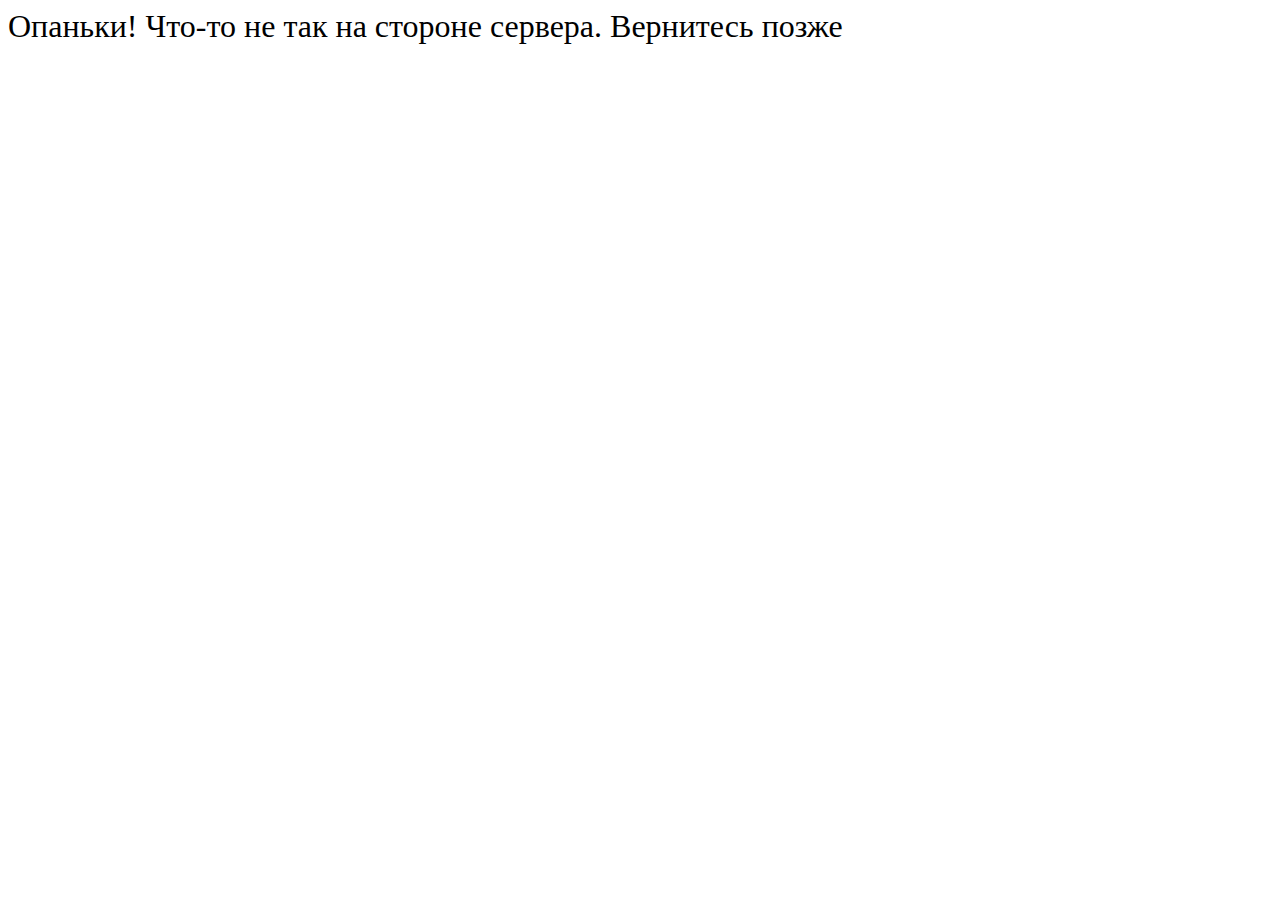
<file: practise/kinopoisk/index.html>
<!DOCTYPE html>
<html lang="en">
  <head>
    <meta charset="UTF-8" />
    <meta name="viewport" content="width=device-width, initial-scale=1.0" />
    <title>Document</title>
    <link rel="stylesheet" href="./normalize.css" />
    <link rel="stylesheet" href="./style.css" />
    <link rel="shortcut icon" href="/src/logo.png" type="image/png" />

    <script src="./script.js" defer></script>
  </head>
  <body>
    <div class="films" data-film="wrapper">

    </div>
  </body>
</html>
</file>
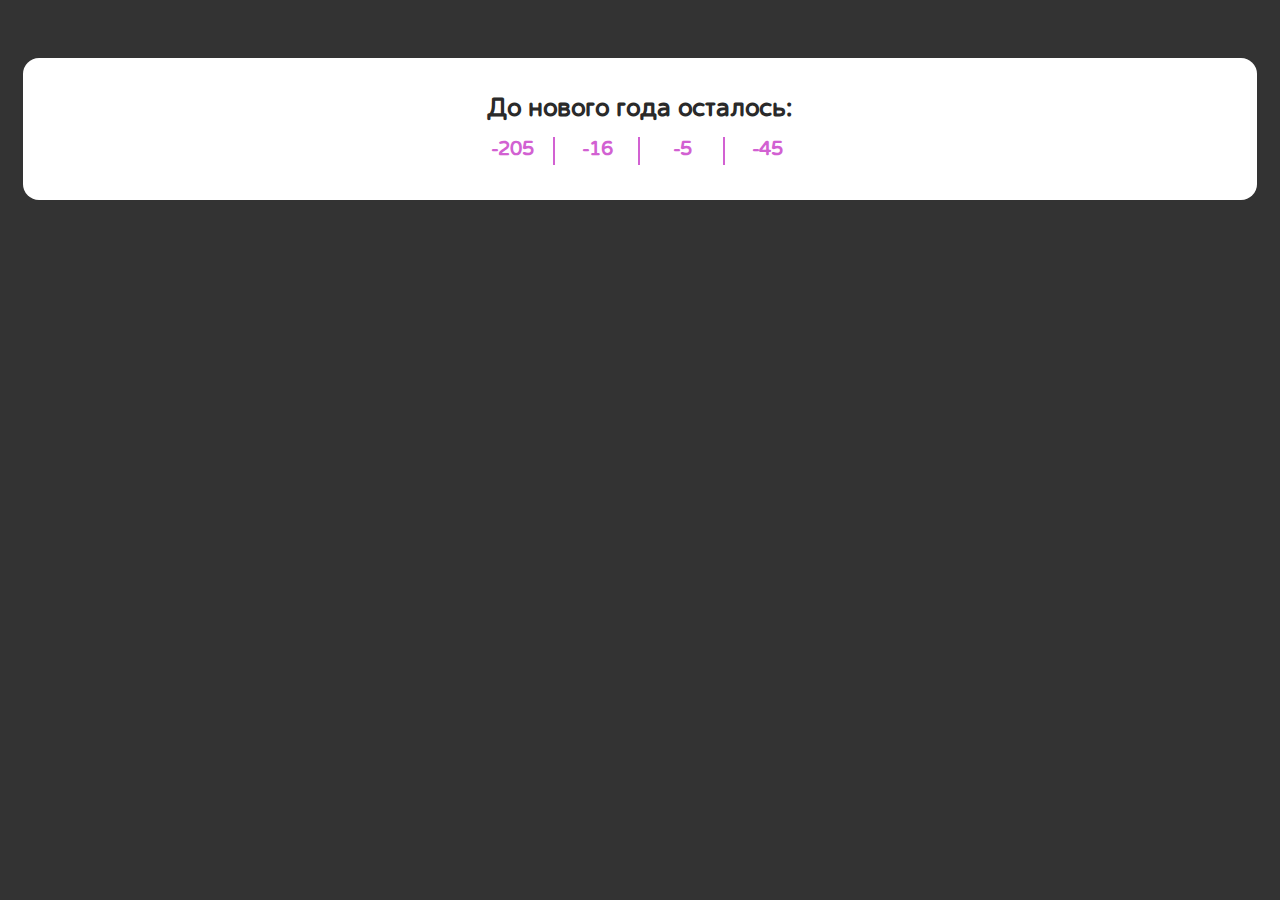
<file: practise/new-year-timer/index.html>
<!DOCTYPE html>
<html lang="en">
<head>
  <meta charset="UTF-8">
  <meta name="viewport" content="width=device-width, initial-scale=1.0">
  <title>Document</title>
  <link rel="stylesheet" href="./style.css">
  <script src="./script.js" defer type="module"></script>
</head>
<body>
  <div class="timer-wrapper">
    <h1 class="title">До нового года осталось:</h1>
    <div class="timer">
      <div class="timer-item">
        <div data-time="days">12</div>
        <span data-text="days">Дней</span>
      </div>
      <div class="timer-item">
        <div data-time="hours">12</div>
        <span data-text="hours">Часов</span>
      </div>
      <div class="timer-item">
        <div data-time="minutes">12</div>
        <span data-text="minutes">Минут</span>
      </div>
      <div class="timer-item">
        <div data-time="seconds">12</div>
        <span data-text="seconds">Секунд</span>
      </div>
    </div>
  </div>
</body>
</html>
</file>
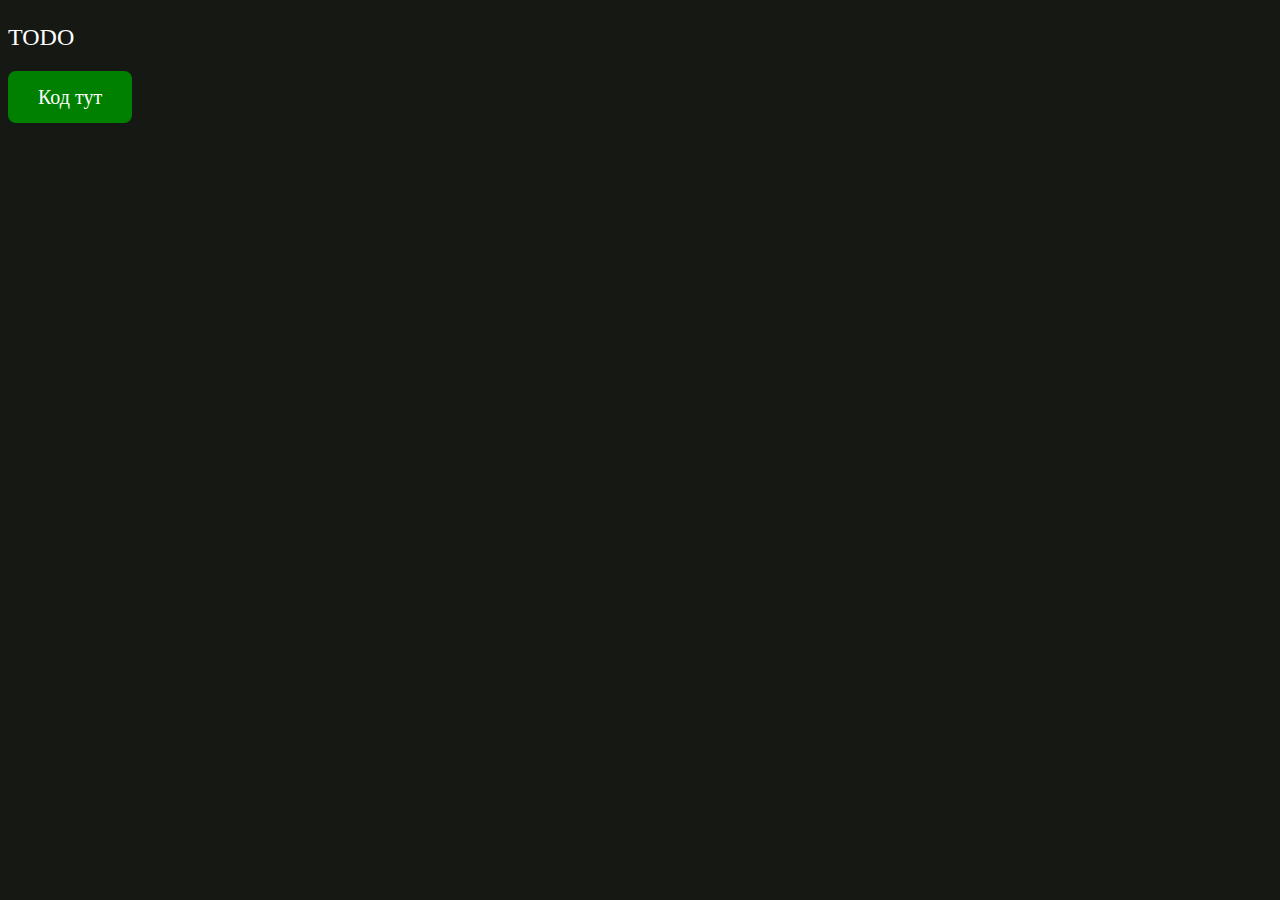
<file: practise/todo-list/index.html>
<!DOCTYPE html>
<html lang="en">
  <head>
    <meta charset="UTF-8" />
    <meta name="viewport" content="width=device-width, initial-scale=1.0" />
    <title>Document</title>
    <link rel="shortcut icon" href="/src/logo.png" type="image/png" />
    <script src="./script.js" type="module"></script>
    <style>
      body {
        background-color: #161814;
        color: #fff;
      }
      a {
        color: #fff;
        text-transform: none;
        text-decoration: none;
        font-size: 20px;
        background-color: green;
        padding: 15px 30px;
        border-radius: 8px;
      }
      p {
        font-size: 24px;
        margin-bottom: 35px;
      }
    </style>
  </head>
  <body>
    <p>TODO</p>
    <a href="https://github.com/v1rtezz/javascript/blob/main/practise/todo-list/script.js">Код тут</a>
  </body>
</html>
</file>
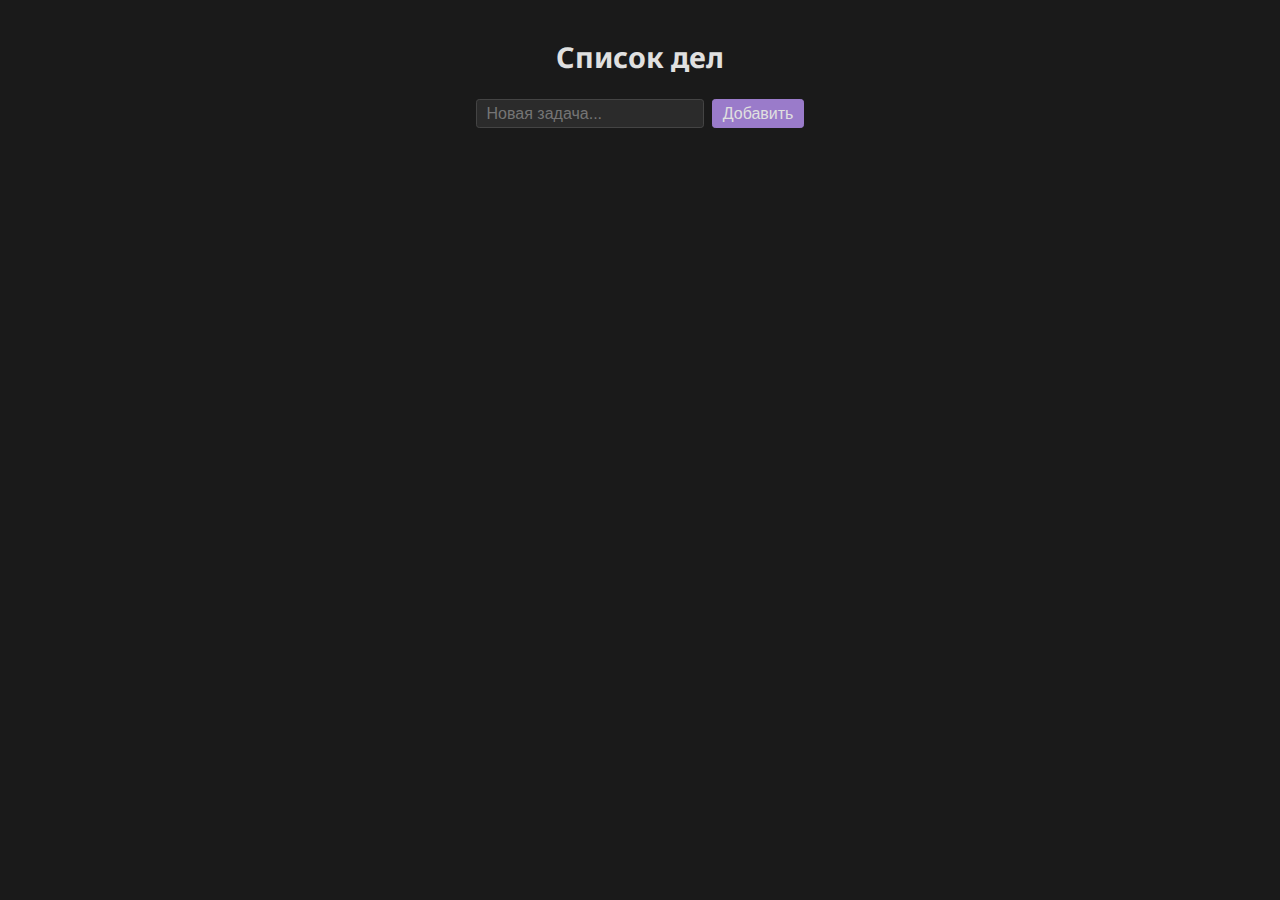
<file: practise/todo-ui/index.html>
<!DOCTYPE html>
<html lang="ru">
  <head>
    <meta charset="UTF-8" />
    <meta name="viewport" content="width=device-width, initial-scale=1.0" />
    <title>Todo</title>
    <link rel="stylesheet" href="./css/main.css" />
    <script src="./app.js" defer type="module"></script>
  </head>
  <body>
    <div class="app">
      <h1 class="title">Список дел</h1>
      <form class="form" data-form>
        <input
          class="input"
          type="text"
          name="new-todo"
          placeholder="Новая задача..."
          autocomplete="off"
          required
          data-newTodoInput
        />
        <button class="button-create button">Добавить</button>
      </form>
      <ul class="todos" data-todoList>
        
      </ul>
    </div>
  </body>
</html>
</file>
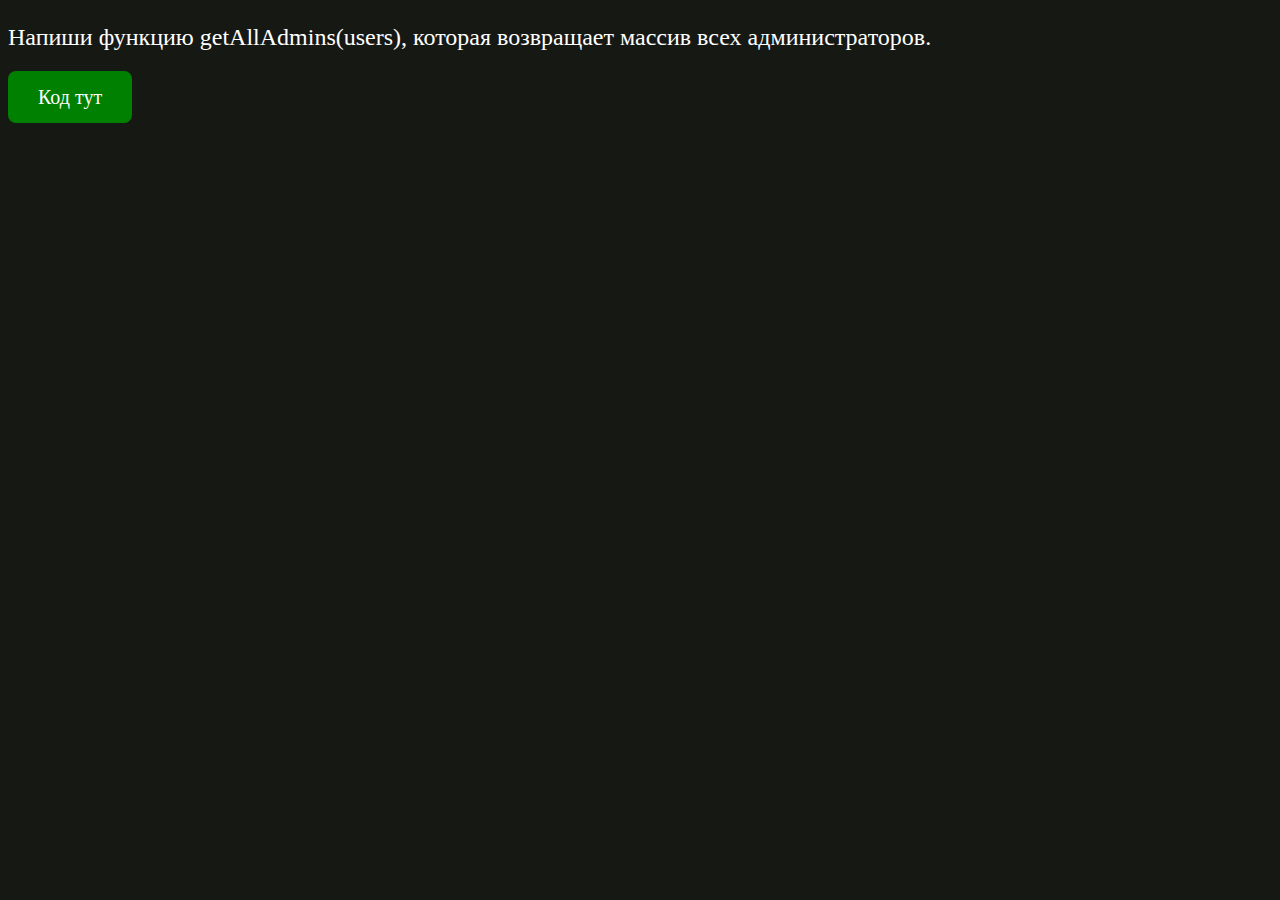
<file: practise/arrays/task1/index.html>
<!DOCTYPE html>
<html lang="en">
  <head>
    <meta charset="UTF-8" />
    <meta name="viewport" content="width=device-width, initial-scale=1.0" />
    <title>Document</title>
    <link rel="shortcut icon" href="/src/logo.png" type="image/png" />
    <script src="./script.js"></script>
    <style>
      body {
        background-color: #161814;
        color: #fff;
      }
      a {
        color: #fff;
        text-transform: none;
        text-decoration: none;
        font-size: 20px;
        background-color: green;
        padding: 15px 30px;
        border-radius: 8px;
      }
      p {
        font-size: 24px;
        margin-bottom: 35px;
      }
    </style>
  </head>
  <body>
    <p>Напиши функцию getAllAdmins(users), которая возвращает массив всех администраторов.</p>
    <a href="https://github.com/v1rtezz/javascript/blob/main/practise/arrays/task1/script.js">Код тут</a>
  </body>
</html>
</file>
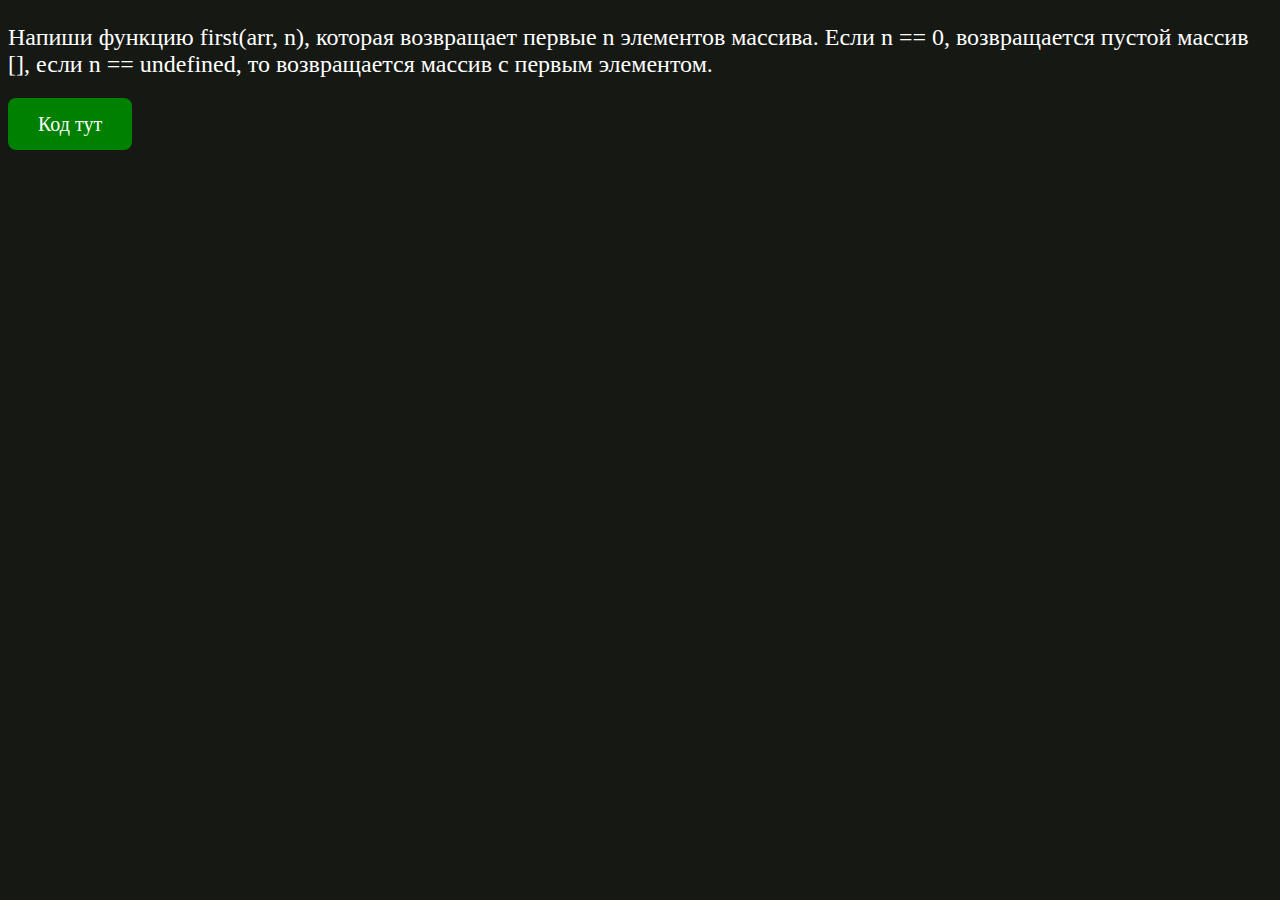
<file: practise/arrays/task2/index.html>
<!DOCTYPE html>
<html lang="en">
  <head>
    <meta charset="UTF-8" />
    <meta name="viewport" content="width=device-width, initial-scale=1.0" />
    <title>Document</title>
    <link rel="shortcut icon" href="/src/logo.png" type="image/png" />
    <script src="./script.js"></script>
    <style>
      body {
        background-color: #161814;
        color: #fff;
      }
      a {
        color: #fff;
        text-transform: none;
        text-decoration: none;
        font-size: 20px;
        background-color: green;
        padding: 15px 30px;
        border-radius: 8px;
      }
      p {
        font-size: 24px;
        margin-bottom: 35px;
      }
    </style>
  </head>
  <body>
    <p>Напиши функцию first(arr, n), которая возвращает первые n элементов массива. Если n == 0, возвращается пустой массив [], если n == undefined, то возвращается массив с первым элементом.</p>
    <a href="https://github.com/v1rtezz/javascript/blob/main/practise/arrays/task2/script.js">Код тут</a>
  </body>
</html>
</file>
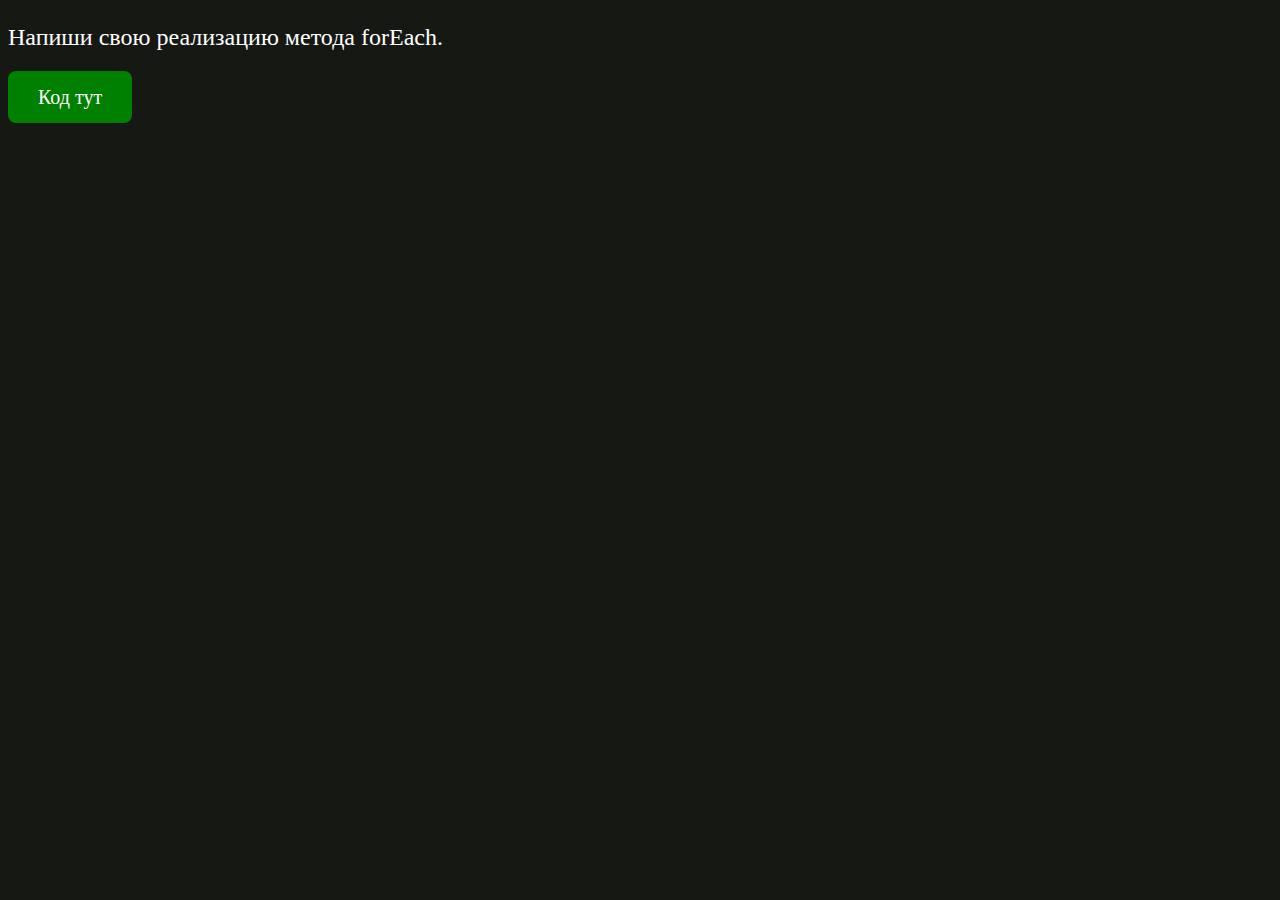
<file: practise/arrays/task3/index.html>
<!DOCTYPE html>
<html lang="en">
  <head>
    <meta charset="UTF-8" />
    <meta name="viewport" content="width=device-width, initial-scale=1.0" />
    <title>Document</title>
    <link rel="shortcut icon" href="/src/logo.png" type="image/png" />
    <script src="./script.js"></script>
    <style>
      body {
        background-color: #161814;
        color: #fff;
      }
      a {
        color: #fff;
        text-transform: none;
        text-decoration: none;
        font-size: 20px;
        background-color: green;
        padding: 15px 30px;
        border-radius: 8px;
      }
      p {
        font-size: 24px;
        margin-bottom: 35px;
      }
    </style>
  </head>
  <body>
    <p>Напиши свою реализацию метода forEach.</p>
    <a href="https://github.com/v1rtezz/javascript/blob/main/practise/arrays/task3/script.js">Код тут</a>
  </body>
</html>
</file>
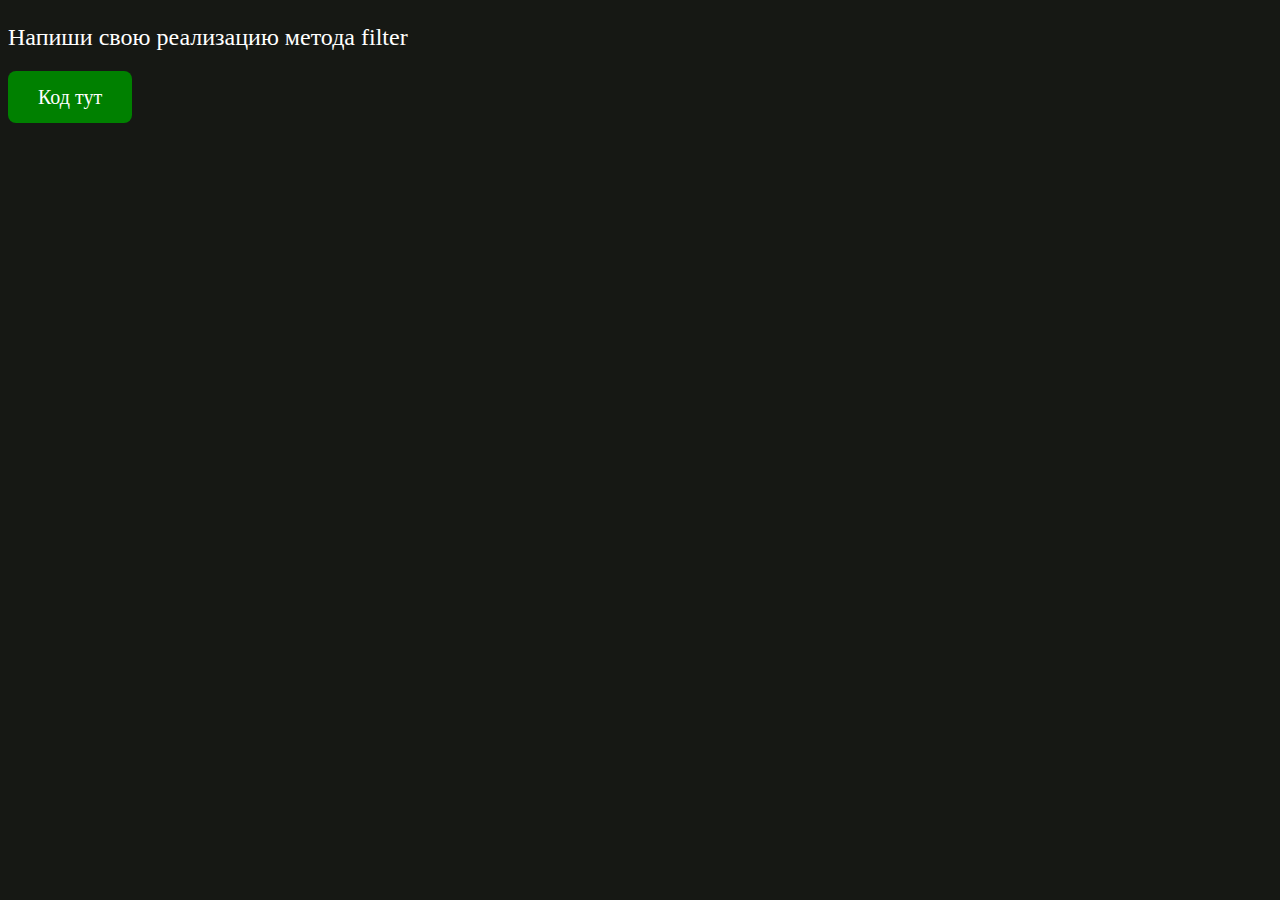
<file: practise/arrays/task4/index.html>
<!DOCTYPE html>
<html lang="en">
  <head>
    <meta charset="UTF-8" />
    <meta name="viewport" content="width=device-width, initial-scale=1.0" />
    <title>Document</title>
    <link rel="shortcut icon" href="/src/logo.png" type="image/png" />
    <script src="./script.js"></script>
    <style>
      body {
        background-color: #161814;
        color: #fff;
      }
      a {
        color: #fff;
        text-transform: none;
        text-decoration: none;
        font-size: 20px;
        background-color: green;
        padding: 15px 30px;
        border-radius: 8px;
      }
      p {
        font-size: 24px;
        margin-bottom: 35px;
      }
    </style>
  </head>
  <body>
    <p>Напиши свою реализацию метода filter</p>
    <a href="https://github.com/v1rtezz/javascript/blob/main/practise/arrays/task4/script.js">Код тут</a>
  </body>
</html>
</file>
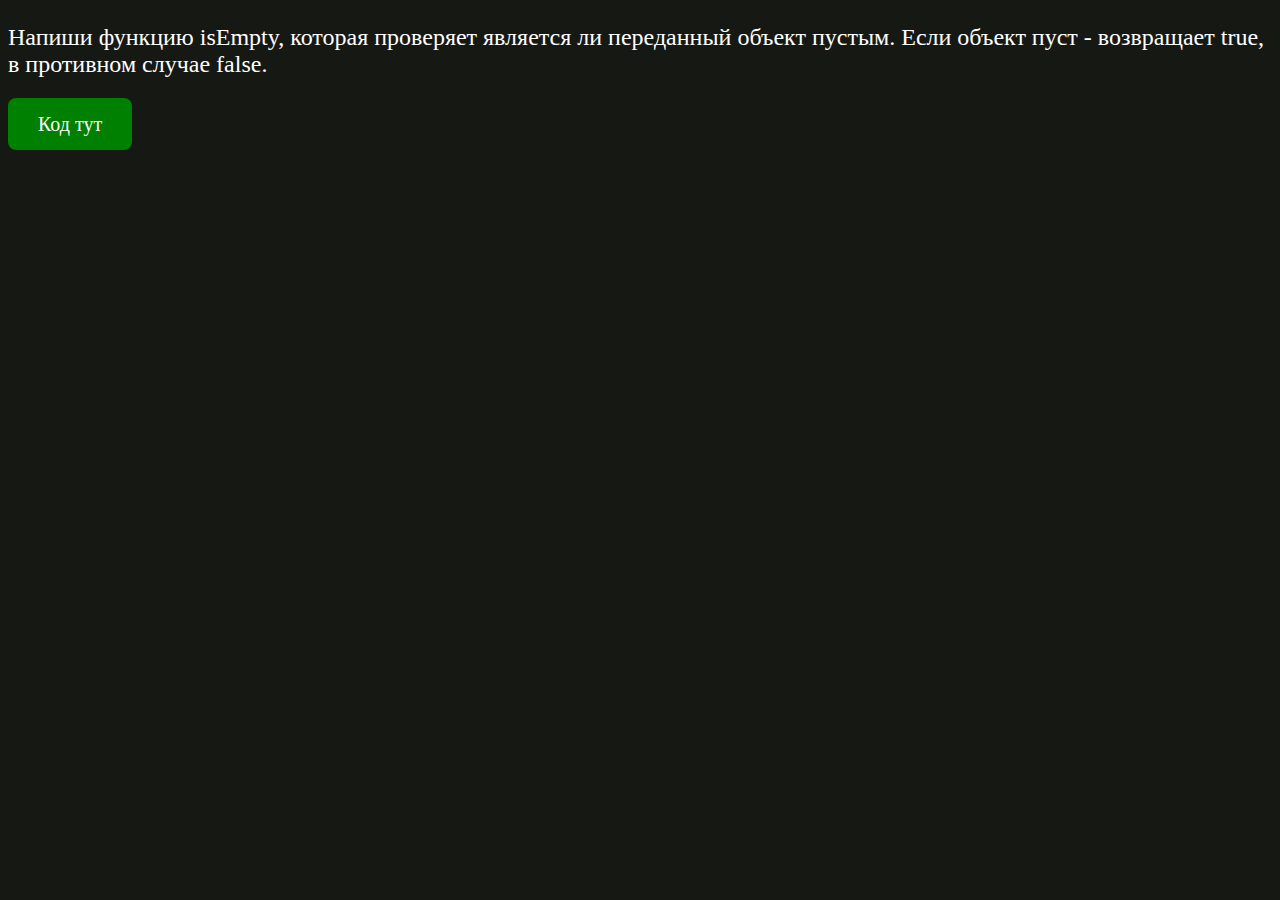
<file: practise/objects/task1/index.html>
<!DOCTYPE html>
<html lang="en">
  <head>
    <meta charset="UTF-8" />
    <meta name="viewport" content="width=device-width, initial-scale=1.0" />
    <title>Document</title>
    <link rel="shortcut icon" href="/src/logo.png" type="image/png" />
    <script src="./script.js"></script>
    <style>
      body {
        background-color: #161814;
        color: #fff;
      }
      a {
        color: #fff;
        text-transform: none;
        text-decoration: none;
        font-size: 20px;
        background-color: green;
        padding: 15px 30px;
        border-radius: 8px;
      }
      p {
        font-size: 24px;
        margin-bottom: 35px;
      }
    </style>
  </head>
  <body>
    <p>Напиши функцию isEmpty, которая проверяет является ли переданный объект пустым. Если объект пуст - возвращает true, в противном случае false.</p>
    <a href="https://github.com/v1rtezz/javascript/blob/main/practise/objects/task1/script.js">Код тут</a>
  </body>
</html>
</file>
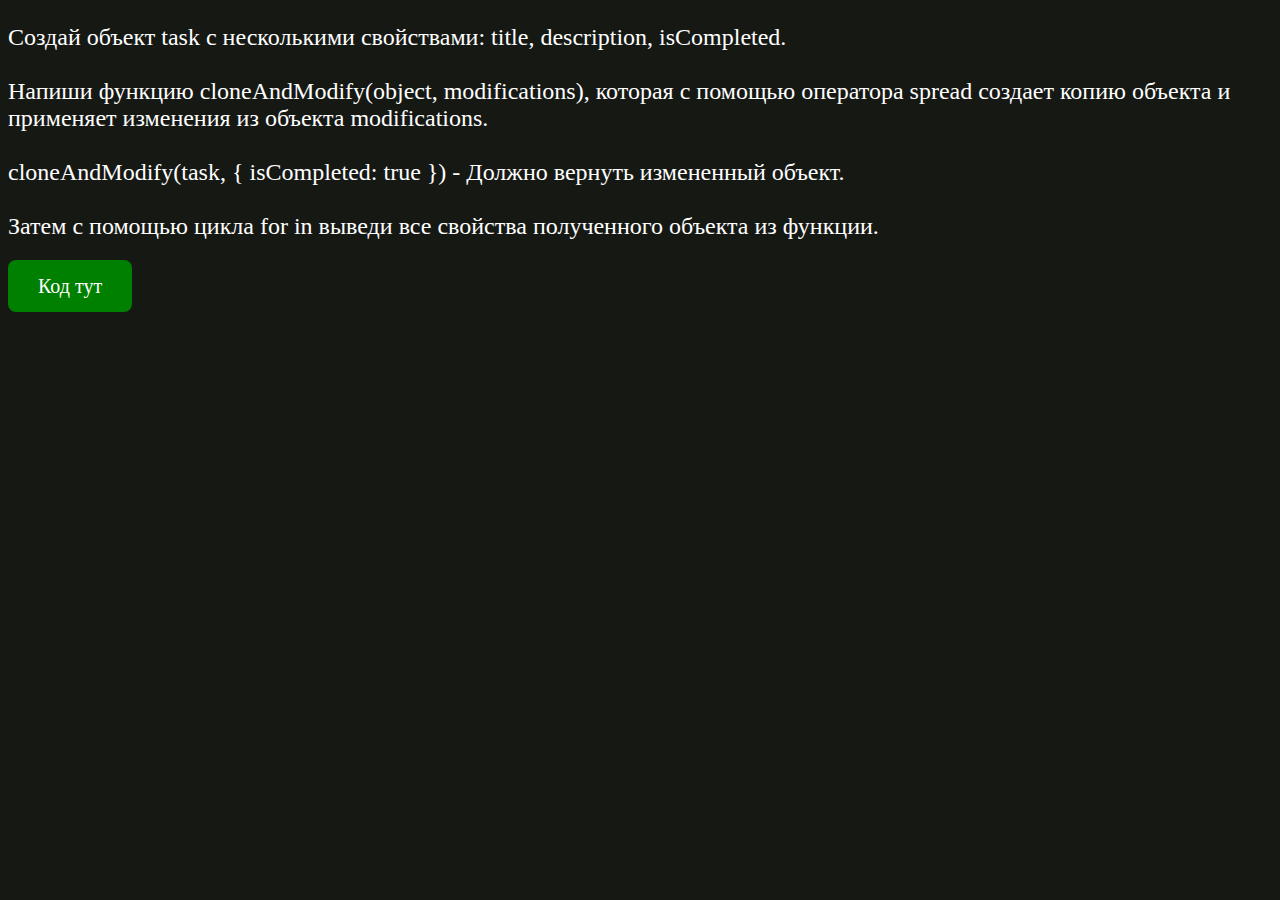
<file: practise/objects/task2/index.html>
<!DOCTYPE html>
<html lang="en">
  <head>
    <meta charset="UTF-8" />
    <meta name="viewport" content="width=device-width, initial-scale=1.0" />
    <title>Document</title>
    <link rel="shortcut icon" href="/src/logo.png" type="image/png" />
    <script src="./script.js"></script>
    <style>
      body {
        background-color: #161814;
        color: #fff;
      }
      a {
        color: #fff;
        text-transform: none;
        text-decoration: none;
        font-size: 20px;
        background-color: green;
        padding: 15px 30px;
        border-radius: 8px;
      }
      p {
        font-size: 24px;
        margin-bottom: 35px;
      }
    </style>
  </head>
  <body>
    <p>Создай объект task с несколькими свойствами: title, description, isCompleted.
<br><br>  Напиши функцию cloneAndModify(object, modifications), которая с помощью оператора spread создает копию объекта и применяет изменения из объекта modifications.
<br><br> cloneAndModify(task, { isCompleted: true }) - Должно вернуть измененный объект.
<br><br> Затем с помощью цикла for in выведи все свойства полученного объекта из функции.</p>
    <a href="https://github.com/v1rtezz/javascript/blob/main/practise/objects/task2/script.js">Код тут</a>
  </body>
</html>
</file>
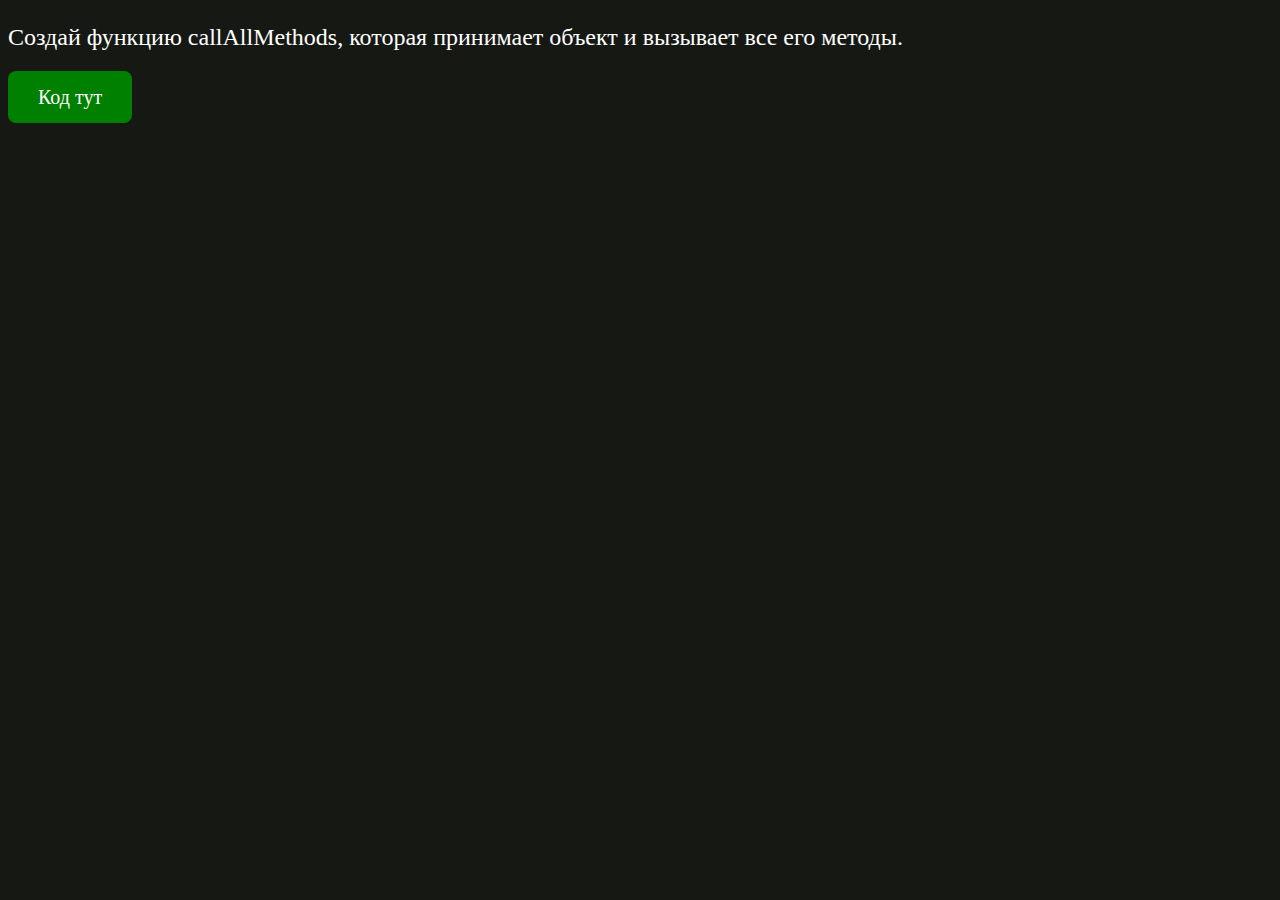
<file: practise/objects/task3/index.html>
<!DOCTYPE html>
<html lang="en">
  <head>
    <meta charset="UTF-8" />
    <meta name="viewport" content="width=device-width, initial-scale=1.0" />
    <title>Document</title>
    <link rel="shortcut icon" href="/src/logo.png" type="image/png" />
    <script src="./script.js"></script>
    <style>
      body {
        background-color: #161814;
        color: #fff;
      }
      a {
        color: #fff;
        text-transform: none;
        text-decoration: none;
        font-size: 20px;
        background-color: green;
        padding: 15px 30px;
        border-radius: 8px;
      }
      p {
        font-size: 24px;
        margin-bottom: 35px;
      }
    </style>
  </head>
  <body>
    <p>Создай функцию callAllMethods, которая принимает объект и вызывает все его методы.
</p>
    <a href="https://github.com/v1rtezz/javascript/blob/main/practise/objects/task3/script.js">Код тут</a>
  </body>
</html>
</file>
<file: practise/kinopoisk/style.css>
.films {
  display: flex;
  flex-direction: column;
  gap: 20px;
}
.film {
  max-width: 400px;
  background: rgb(181, 106, 181);
  padding: 10px;
  border-radius: 24px;
  color: #fff;
}
.film__img {
  width: 100%;
  border-radius: 14px;
  margin-bottom: 10px;
}
.film__rating {
  font-size: 30px;
  margin-bottom: 10px;
}
.film__title {
  font-size: 30px;
  margin-bottom: 10px;
}
.film__genre {
}
</file>
<file: practise/new-year-timer/style.css>
@import url("https://fonts.googleapis.com/css2?family=Huninn&display=swap");

body {
  background-color: #333;
  padding: 50px 15px;
}

.timer-wrapper {
  background-color: #fff;
  padding: 35px 10px;
  border-radius: 16px;
  font-family: "Huninn", sans-serif;
  color: #2a2a2a;
}

.title {
  font-size: 25px;
  padding: 0;
  margin: 0;
  margin-bottom: 15px;
  text-align: center;
}

.timer {
  display: flex;
  gap: 20px;
  color: rgb(210, 97, 210);
  font-weight: 700;
  justify-content: center;
}
.timer-item {
  position: relative;
  display: flex;
  flex-direction: column;
  align-items: center;
  padding-right: 20px;
  gap: 5px;
  width: 45px;
}
.timer-item div {
  font-size: 20px;
}
.timer-item span {
  font-size: 14px;
}
.timer-item::after {
  content: "";
  position: absolute;
  height: 100%;
  width: 2px;
  background-color: rgb(210, 97, 210);
  top: 0;
  right: 0;
}
.timer-item:last-child {
  padding-right: 0;
}
.timer-item:last-child::after {
  content: none;
}
</file>
<file: practise/todo-ui/css/main.css>
@import url('https://fonts.googleapis.com/css2?family=Noto+Sans:ital,wght@0,100..900;1,100..900&display=swap');

:root {
	--background-color: #1a1a1a;
	--card-background: #2b2b2b;
	--text-color: #e0e0e0;
	--accent-color: #9a7bca;
	--border-color: #444444;
	--border-radius: 0.2rem;
}

html {
	font-family: 'Noto Sans', sans-serif;
	color: var(--text-color);
	background-color: var(--background-color);
	line-height: 1.2;
}

*,
*::before,
*::after {
	box-sizing: border-box;
}

ul {
	list-style: none;
	margin: 0;
	padding: 0;
}

body {
	min-height: 90dvh;
	padding: 1rem;
	margin: 0;
	min-width: 360px;
}

.app {
	display: flex;
	flex-direction: column;
	align-items: center;
}

.title {
	font-size: 1.8rem;
	padding: 0.3rem 0;
}

.form {
	display: flex;
	max-width: 30rem;
	align-items: center;
	gap: 0.5rem;
	margin-bottom: 1rem;
}

.input {
	font-size: 1rem;
	padding: 0.3rem 0.6rem;
	color: var(--text-color);
	background-color: var(--card-background);
	border: 1px solid var(--border-color);
	border-radius: var(--border-radius);
	outline: none;
	height: 100%;
}

.input:focus {
	border-color: var(--accent-color);
}

.button {
	font-size: 1rem;
	color: var(--text-color);
	background-color: var(--accent-color);
	border: 1px solid var(--accent-color);
	border-radius: var(--border-radius);
	padding: 0.3rem 0.6rem;
	transition: opacity 0.2s;
	outline: none;
	cursor: pointer;
}

.button:not(:disabled):focus-visible {
	outline: 1px solid var(--accent-color);
	outline-offset: 2px;
}

.button:disabled {
	opacity: 0.8;
	cursor: not-allowed;
}

@media (any-hover: hover) {
	.button:not(:disabled):hover {
		opacity: 0.85;
	}
}

.todos {
	max-width: 25rem;
	width: 100%;
}

.todo {
	display: flex;
	align-items: center;
	justify-content: space-between;
	gap: 1rem;
	width: 100%;
	padding: 0.6rem;
	margin-bottom: 0.6rem;
	border-radius: var(--border-radius);
	background-color: var(--card-background);
}

.todo--completed {
	opacity: .5;
	position: relative;
}
.todo--completed .todo-text {
	position: relative;
}

.todo--completed .todo-text::after {
	content: "";
	position: absolute;
	width: 100%;
	height: 2px;
	background-color: #fff;
	left: 0;
	top: 50%;
}

.todo:last-child {
	margin-bottom: 0;
}

.todo.completed {
	opacity: 0.7;
}

.todo.completed .todo-text {
	text-decoration: line-through;
}

.todo-actions {
	display: flex;
	gap: 0.25rem;
	flex-shrink: 0;
}
</file>
